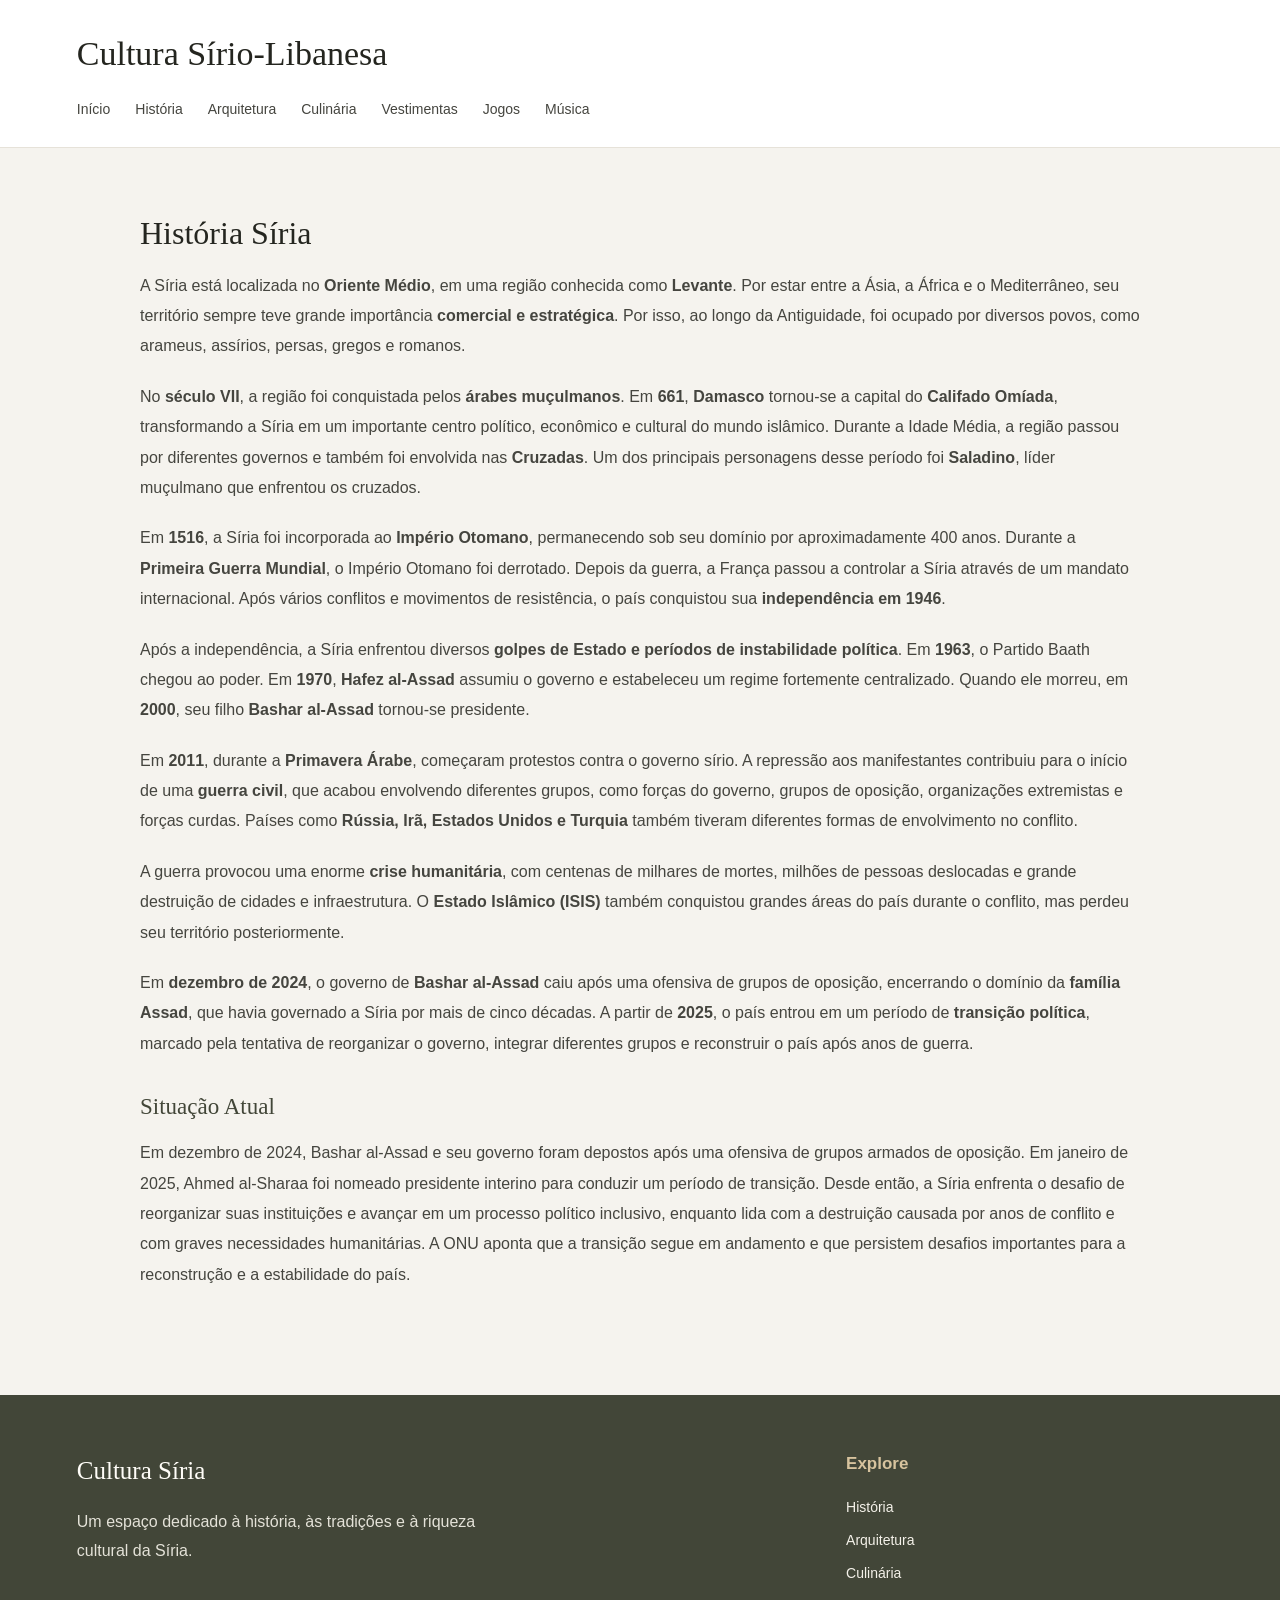
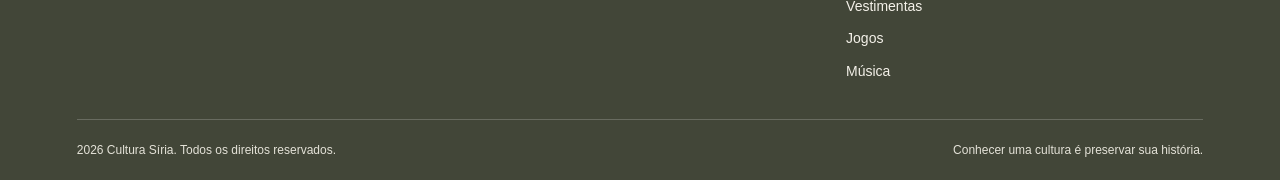
<file: historia.html>
<!DOCTYPE html>
<html lang="pt-br">
<head>
    <meta charset="UTF-8">
    <meta name="viewport" content="width=device-width, initial-scale=1.0">
    <link rel="stylesheet" href="style.css">

    <title>História da Cultura Sírio-Libanesa</title>
</head>
<body>

    <header id="inicio">
       <h1>Cultura Sírio-Libanesa</h1>
    
        <nav aria-label="Navegação principal">
               <a href="index.html">Início</a>
               <a href="historia.html">História</a>
               <a href="arquitetura.html">Arquitetura</a>
               <a href="culinaria.html">Culinária</a>
               <a href="vestimentas.html">Vestimentas</a>
               <a href="jogos.html">Jogos</a>
               <a href="musica.html">Música</a>
        </nav>
    </header>

    <section id="historia">
        <h2>História Síria</h2>
        <p>
    A Síria está localizada no <strong>Oriente Médio</strong>, em uma região conhecida como <strong>Levante</strong>. Por estar entre a Ásia, a África e o Mediterrâneo, seu território sempre teve grande importância <strong>comercial e estratégica</strong>. Por isso, ao longo da Antiguidade, foi ocupado por diversos povos, como arameus, assírios, persas, gregos e romanos.
</p>

<p>
    No <strong>século VII</strong>, a região foi conquistada pelos <strong>árabes muçulmanos</strong>. Em <strong>661</strong>, <strong>Damasco</strong> tornou-se a capital do <strong>Califado Omíada</strong>, transformando a Síria em um importante centro político, econômico e cultural do mundo islâmico. Durante a Idade Média, a região passou por diferentes governos e também foi envolvida nas <strong>Cruzadas</strong>. Um dos principais personagens desse período foi <strong>Saladino</strong>, líder muçulmano que enfrentou os cruzados.
</p>

<p>
    Em <strong>1516</strong>, a Síria foi incorporada ao <strong>Império Otomano</strong>, permanecendo sob seu domínio por aproximadamente 400 anos. Durante a <strong>Primeira Guerra Mundial</strong>, o Império Otomano foi derrotado. Depois da guerra, a França passou a controlar a Síria através de um mandato internacional. Após vários conflitos e movimentos de resistência, o país conquistou sua <strong>independência em 1946</strong>.
</p>

<p>
    Após a independência, a Síria enfrentou diversos <strong>golpes de Estado e períodos de instabilidade política</strong>. Em <strong>1963</strong>, o Partido Baath chegou ao poder. Em <strong>1970</strong>, <strong>Hafez al-Assad</strong> assumiu o governo e estabeleceu um regime fortemente centralizado. Quando ele morreu, em <strong>2000</strong>, seu filho <strong>Bashar al-Assad</strong> tornou-se presidente.
</p>

<p>
    Em <strong>2011</strong>, durante a <strong>Primavera Árabe</strong>, começaram protestos contra o governo sírio. A repressão aos manifestantes contribuiu para o início de uma <strong>guerra civil</strong>, que acabou envolvendo diferentes grupos, como forças do governo, grupos de oposição, organizações extremistas e forças curdas. Países como <strong>Rússia, Irã, Estados Unidos e Turquia</strong> também tiveram diferentes formas de envolvimento no conflito.
</p>

<p>
    A guerra provocou uma enorme <strong>crise humanitária</strong>, com centenas de milhares de mortes, milhões de pessoas deslocadas e grande destruição de cidades e infraestrutura. O <strong>Estado Islâmico (ISIS)</strong> também conquistou grandes áreas do país durante o conflito, mas perdeu seu território posteriormente.
</p>

<p>
    Em <strong>dezembro de 2024</strong>, o governo de <strong>Bashar al-Assad</strong> caiu após uma ofensiva de grupos de oposição, encerrando o domínio da <strong>família Assad</strong>, que havia governado a Síria por mais de cinco décadas. A partir de <strong>2025</strong>, o país entrou em um período de <strong>transição política</strong>, marcado pela tentativa de reorganizar o governo, integrar diferentes grupos e reconstruir o país após anos de guerra.
</p>



<h3>Situação Atual</h3>

<p>
    Em dezembro de 2024, Bashar al-Assad e seu governo foram depostos após uma ofensiva de grupos armados de oposição. Em janeiro de 2025, Ahmed al-Sharaa foi nomeado presidente interino para conduzir um período de transição. Desde então, a Síria enfrenta o desafio de reorganizar suas instituições e avançar em um processo político inclusivo, enquanto lida com a destruição causada por anos de conflito e com graves necessidades humanitárias. A ONU aponta que a transição segue em andamento e que persistem desafios importantes para a reconstrução e a estabilidade do país.
</p>
    </section>
    
<footer class="rodape">
    <div class="rodape-conteudo">
        <div class="rodape-info">
            <h2>Cultura Síria</h2>
            <p>
                Um espaço dedicado à história, às tradições e à riqueza
                cultural da Síria.
            </p>
        </div>

        <div class="rodape-links">
            <h3>Explore</h3>
            <a href="historia.html">História</a>
            <a href="arquitetura.html">Arquitetura</a>
            <a href="culinaria.html">Culinária</a>
            <a href="vestimentas.html">Vestimentas</a>
            <a href="jogos.html">Jogos</a>
            <a href="musica.html">Música</a>
        </div>
    </div>

    <div class="rodape-final">
        <p>2026 Cultura Síria. Todos os direitos reservados.</p>
        <p>Conhecer uma cultura é preservar sua história.</p>
    </div>
</footer>


</body>
</html>
</file>
<file: style.css>
:root {
    --areia: #f5f3ee;
    --papel: #ffffff;
    --carvao: #24251f;
    --texto: #45453f;
    --texto-suave: #77766e;
    --dourado: #a99168;
    --dourado-claro: #d7c39e;
    --oliva: #424638;
    --borda: #e6e2d9;
}

* {
    box-sizing: border-box;
    margin: 0;
    padding: 0;
}

html {
    scroll-behavior: smooth;
}

body {
    background-color: var(--areia);
    color: var(--texto);
    font-family: "Poppins", sans-serif;
    line-height: 1.7;
}

a {
    text-decoration: none;
    transition: color 0.3s ease, background-color 0.3s ease;
}

img {
    display: block;
    max-width: 100%;
}

.cabecalho {
    min-height: 600px;
    background-image:
        linear-gradient(
            90deg,
            rgba(20, 21, 18, 0.76),
            rgba(20, 21, 18, 0.12)
        ),
        url("img/mesquita.omiada.jpg");
    background-size: cover;
    background-position: center;
    color: #fff;
}

.navegacao {
    display: flex;
    align-items: center;
    justify-content: space-between;
    gap: 30px;
    padding: 28px 6%;
    border-bottom: 1px solid rgba(255, 255, 255, 0.25);
}

.logo {
    color: #fff;
    font-size: 21px;
    font-weight: 600;
    white-space: nowrap;
}

.menu {
    display: flex;
    align-items: center;
    justify-content: flex-end;
    flex-wrap: wrap;
    gap: 22px;
}

.menu a {
    color: #fff;
    font-size: 14px;
}

.menu a:hover {
    color: var(--dourado-claro);
}

.cabecalho-conteudo {
    max-width: 850px;
    padding: 110px 8% 100px;
}

.cabecalho-legenda {
    display: block;
    margin-bottom: 22px;
    color: var(--dourado-claro);
    font-size: 12px;
    letter-spacing: 4px;
}

.cabecalho-conteudo h1 {
    margin-bottom: 24px;
    font-family: "Playfair Display", serif;
    font-size: clamp(42px, 6vw, 76px);
    font-weight: 500;
    line-height: 1.08;
}

.cabecalho-conteudo p {
    max-width: 540px;
    color: #f0ede7;
    font-size: 18px;
    line-height: 1.8;
}

body > header:not(.cabecalho) {
    padding: 25px 6%;
    background-color: var(--papel);
    border-bottom: 1px solid var(--borda);
}

body > header:not(.cabecalho) h1 {
    margin-bottom: 15px;
    color: var(--carvao);
    font-family: "Playfair Display", serif;
    font-size: clamp(25px, 3vw, 34px);
    font-weight: 500;
}

body > header:not(.cabecalho) nav {
    display: flex;
    flex-wrap: wrap;
    gap: 12px 25px;
}

body > header:not(.cabecalho) nav a {
    color: var(--texto);
    font-size: 14px;
}

body > header:not(.cabecalho) nav a:hover {
    color: var(--dourado);
}

.inicio {
    width: min(1250px, 90%);
    margin: 0 auto;
    padding: 90px 0;
}

.apresentacao {
    display: grid;
    grid-template-columns: 1fr 1fr;
    align-items: center;
    gap: 25px 65px;
    margin-bottom: 110px;
}

.apresentacao h1 {
    grid-column: 1;
    color: var(--carvao);
    font-family: "Playfair Display", serif;
    font-size: clamp(32px, 4vw, 48px);
    font-weight: 500;
    line-height: 1.2;
}

.apresentacao p {
    grid-column: 1;
    color: var(--texto-suave);
    font-size: 15px;
}

.apresentacao::after {
    content: "";
    grid-column: 2;
    grid-row: 1 / span 3;
    align-self: stretch;
    min-height: 400px;
    background-image: url("img/mesquita.omiada.jpg");
    background-size: cover;
    background-position: center;
    border-radius: 3px;
}

.resumo-cultura {
    display: grid;
    grid-template-columns: repeat(3, minmax(0, 1fr));
    gap: 30px;
    margin-top: 60px;
}

.resumo-cultura > h2 {
    grid-column: 1 / -1;
    margin-bottom: 10px;
    color: var(--carvao);
    font-family: "Playfair Display", serif;
    font-size: clamp(28px, 3vw, 38px);
    font-weight: 500;
}

.tema {
    display: flex;
    flex-direction: column;
    align-items: flex-start;
    min-width: 0;
    padding: 22px;
    overflow: hidden;
    background-color: var(--papel);
    border: 1px solid var(--borda);
    border-radius: 3px;
    transition: transform 0.3s ease, box-shadow 0.3s ease;
}

.tema:hover {
    transform: translateY(-4px);
    box-shadow: 0 10px 24px rgba(36, 37, 31, 0.08);
}

.tema::before {
    content: "";
    display: block;
    width: 100%;
    height: 200px;
    margin-bottom: 20px;
    background-size: cover;
    background-position: center;
    background-repeat: no-repeat;
    border-radius: 2px;
}

.tema:nth-of-type(1)::before {
    background-image: url("img/mesquita.omiada.jpg");
}

.tema:nth-of-type(2)::before {
    background-image: url("img/cidade.antiga.jpg");
}

.tema:nth-of-type(3)::before {
    background-image: url("img/comidas-siria.jpg");
}

.tema:nth-of-type(4)::before {
    background-image: url("img/thobe.jpg");
}

.tema:nth-of-type(5)::before {
    background-image: url("img/dama-siria.jpg");
}

.tema:nth-of-type(6)::before {
    background-image: url("img/dabke.jpg");
}

.tema h3 {
    margin-bottom: 10px;
    color: var(--carvao);
    font-family: "Playfair Display", serif;
    font-size: 21px;
    font-weight: 500;
}

.tema p {
    margin-bottom: 18px;
    color: var(--texto-suave);
    font-size: 14px;
}

.tema a {
    display: inline-block;
    margin-top: auto;
    padding-bottom: 4px;
    color: var(--oliva);
    font-size: 14px;
    font-weight: 600;
    border-bottom: 1px solid var(--dourado);
}

.tema a:hover {
    color: var(--dourado);
}

.conteudo {
    width: min(1100px, 90%);
    margin: 0 auto;
    padding: 65px 0 85px;
}

.conteudo > h1,
.conteudo > h2,
#historia h2 {
    color: var(--carvao);
    font-family: "Playfair Display", serif;
    font-weight: 500;
    line-height: 1.25;
}

.conteudo > h1 {
    margin-bottom: 30px;
    font-size: clamp(32px, 4vw, 46px);
}

.conteudo > h2,
#historia h2 {
    margin-top: 38px;
    margin-bottom: 18px;
    font-size: clamp(25px, 3vw, 32px);
}

.conteudo > h3,
#historia h3 {
    margin-top: 28px;
    margin-bottom: 12px;
    color: var(--oliva);
    font-family: "Playfair Display", serif;
    font-size: 23px;
    font-weight: 500;
}

.conteudo p,
#historia p {
    margin-bottom: 20px;
    color: var(--texto);
    font-size: 16px;
    line-height: 1.9;
}

.conteudo ul,
.conteudo ol {
    margin: 15px 0 28px;
    padding-left: 28px;
}

.conteudo li {
    margin-bottom: 12px;
    padding-left: 5px;
    line-height: 1.8;
}

.conteudo strong {
    color: var(--carvao);
}

.conteudo > img {
    display: block;
    width: min(100%, 460px);
    height: 320px;
    margin: 25px auto 18px;
    object-fit: cover;
    border: 1px solid var(--borda);
    border-radius: 3px;
}

.conteudo p img {
    display: block;
    width: min(100%, 520px);
    height: 300px;
    margin: 22px auto;
    object-fit: cover;
    border-radius: 3px;
}

.conteudo > img + p {
    color: var(--texto-suave);
    font-size: 15px;
    line-height: 1.8;
}

.conteudo > h3 + img,
.conteudo > p + img {
    margin-top: 22px;
}

#historia {
    width: min(1000px, 90%);
    margin: 0 auto;
    padding: 65px 0 85px;
}

#historia h2 {
    margin-top: 0;
}

.arquitetura-conteudo {
    width: min(1100px, 90%);
    margin: 0 auto;
    padding: 65px 0 85px;
}

.arquitetura-conteudo > p {
    margin-bottom: 25px;
    font-size: 16px;
    line-height: 1.9;
}

.arquitetura-conteudo > ol {
    margin: 25px 0 45px;
    padding-left: 28px;
}

.arquitetura-conteudo > ol li {
    margin-bottom: 15px;
    line-height: 1.8;
}

.cidades {
    display: grid;
    grid-template-columns: repeat(2, minmax(0, 1fr));
    align-items: stretch;
    gap: 0 25px;
    margin: 35px 0 55px;
}

.cidades .local,
.cidades .local-conteudo {
    min-width: 0;
    overflow: hidden;
    background-color: var(--papel);
    border: 1px solid var(--borda);
    border-radius: 3px;
}

.cidades .local {
    align-self: stretch;
}

.cidades .local img {
    display: block;
    width: 100%;
    height: 260px;
    object-fit: cover;
}

.cidades .local-conteudo {
    padding: 22px;
}

.cidades .local-conteudo h2 {
    margin-bottom: 12px;
    color: var(--carvao);
    font-family: "Playfair Display", serif;
    font-size: 25px;
    font-weight: 500;
}

.cidades .local-conteudo p {
    color: var(--texto-suave);
    font-size: 15px;
    line-height: 1.8;
}

.rodape {
    padding: 55px 6% 20px;
    background-color: var(--oliva);
    color: #fffdf8;
}

.rodape-conteudo {
    display: grid;
    grid-template-columns: 2fr 1fr;
    gap: 55px;
    width: min(1150px, 100%);
    margin: 0 auto;
    padding-bottom: 35px;
}

.rodape-info h2 {
    margin-bottom: 15px;
    font-family: "Playfair Display", serif;
    font-size: 25px;
    font-weight: 500;
}

.rodape-info p {
    max-width: 450px;
    color: #e4e2d8;
    line-height: 1.8;
}

.rodape-links {
    display: flex;
    flex-direction: column;
    align-items: flex-start;
    gap: 9px;
}

.rodape-links h3 {
    margin-bottom: 8px;
    color: var(--dourado-claro);
    font-size: 17px;
}

.rodape-links a {
    color: #f4f1e9;
    font-size: 14px;
}

.rodape-links a:hover {
    color: var(--dourado-claro);
}

.rodape-final {
    display: flex;
    justify-content: space-between;
    gap: 20px;
    width: min(1150px, 100%);
    margin: 0 auto;
    padding-top: 20px;
    border-top: 1px solid rgba(255, 255, 255, 0.2);
}

.rodape-final p {
    color: #e4e2d8;
    font-size: 12px;
}

@media (max-width: 900px) {
    .navegacao {
        align-items: flex-start;
        flex-direction: column;
    }

    .menu {
        justify-content: flex-start;
        gap: 16px;
    }

    .cabecalho-conteudo {
        padding: 90px 6%;
    }

    .apresentacao {
        gap: 25px 35px;
    }

    .apresentacao::after {
        min-height: 350px;
    }

    .resumo-cultura {
        grid-template-columns: repeat(2, minmax(0, 1fr));
        gap: 24px;
    }

    .cidades {
        gap: 0 18px;
    }

    .cidades .local img {
        height: 220px;
    }

    .rodape-conteudo {
        gap: 35px;
    }
}

@media (max-width: 600px) {
    .cabecalho {
        min-height: 550px;
    }

    .logo {
        font-size: 19px;
        white-space: normal;
    }

    .menu {
        gap: 14px;
    }

    .menu a {
        font-size: 13px;
    }

    .cabecalho-conteudo {
        padding: 80px 6%;
    }

    .cabecalho-legenda {
        font-size: 10px;
        letter-spacing: 2px;
    }

    .cabecalho-conteudo p {
        font-size: 16px;
    }

    body > header:not(.cabecalho) {
        padding: 22px 5%;
    }

    body > header:not(.cabecalho) nav {
        gap: 10px 16px;
    }

    .inicio {
        width: 90%;
        padding: 55px 0;
    }

    .apresentacao {
        grid-template-columns: 1fr;
        gap: 20px;
        margin-bottom: 65px;
    }

    .apresentacao h1,
    .apresentacao p {
        grid-column: 1;
    }

    .apresentacao::after {
        grid-column: 1;
        grid-row: auto;
        min-height: 260px;
        margin-top: 10px;
    }

    .resumo-cultura {
        grid-template-columns: 1fr;
        gap: 20px;
        margin-top: 40px;
    }

    .tema {
        padding: 20px;
    }

    .tema::before {
        height: 220px;
    }

    .conteudo,
    .arquitetura-conteudo,
    #historia {
        width: 90%;
        padding: 45px 0 60px;
    }

    .conteudo p,
    #historia p,
    .arquitetura-conteudo > p {
        font-size: 15px;
        line-height: 1.8;
    }

    .conteudo > img {
        height: 260px;
    }

    .conteudo p img {
        height: 240px;
    }

    .cidades {
        grid-template-columns: 1fr;
        gap: 0;
    }

    .cidades .local img {
        height: 250px;
    }

    .cidades .local-conteudo {
        margin-bottom: 22px;
    }

    .rodape {
        padding: 40px 6% 20px;
    }

    .rodape-conteudo {
        grid-template-columns: 1fr;
        gap: 30px;
    }

    .rodape-final {
        flex-direction: column;
        gap: 8px;
    }
}
</file>
